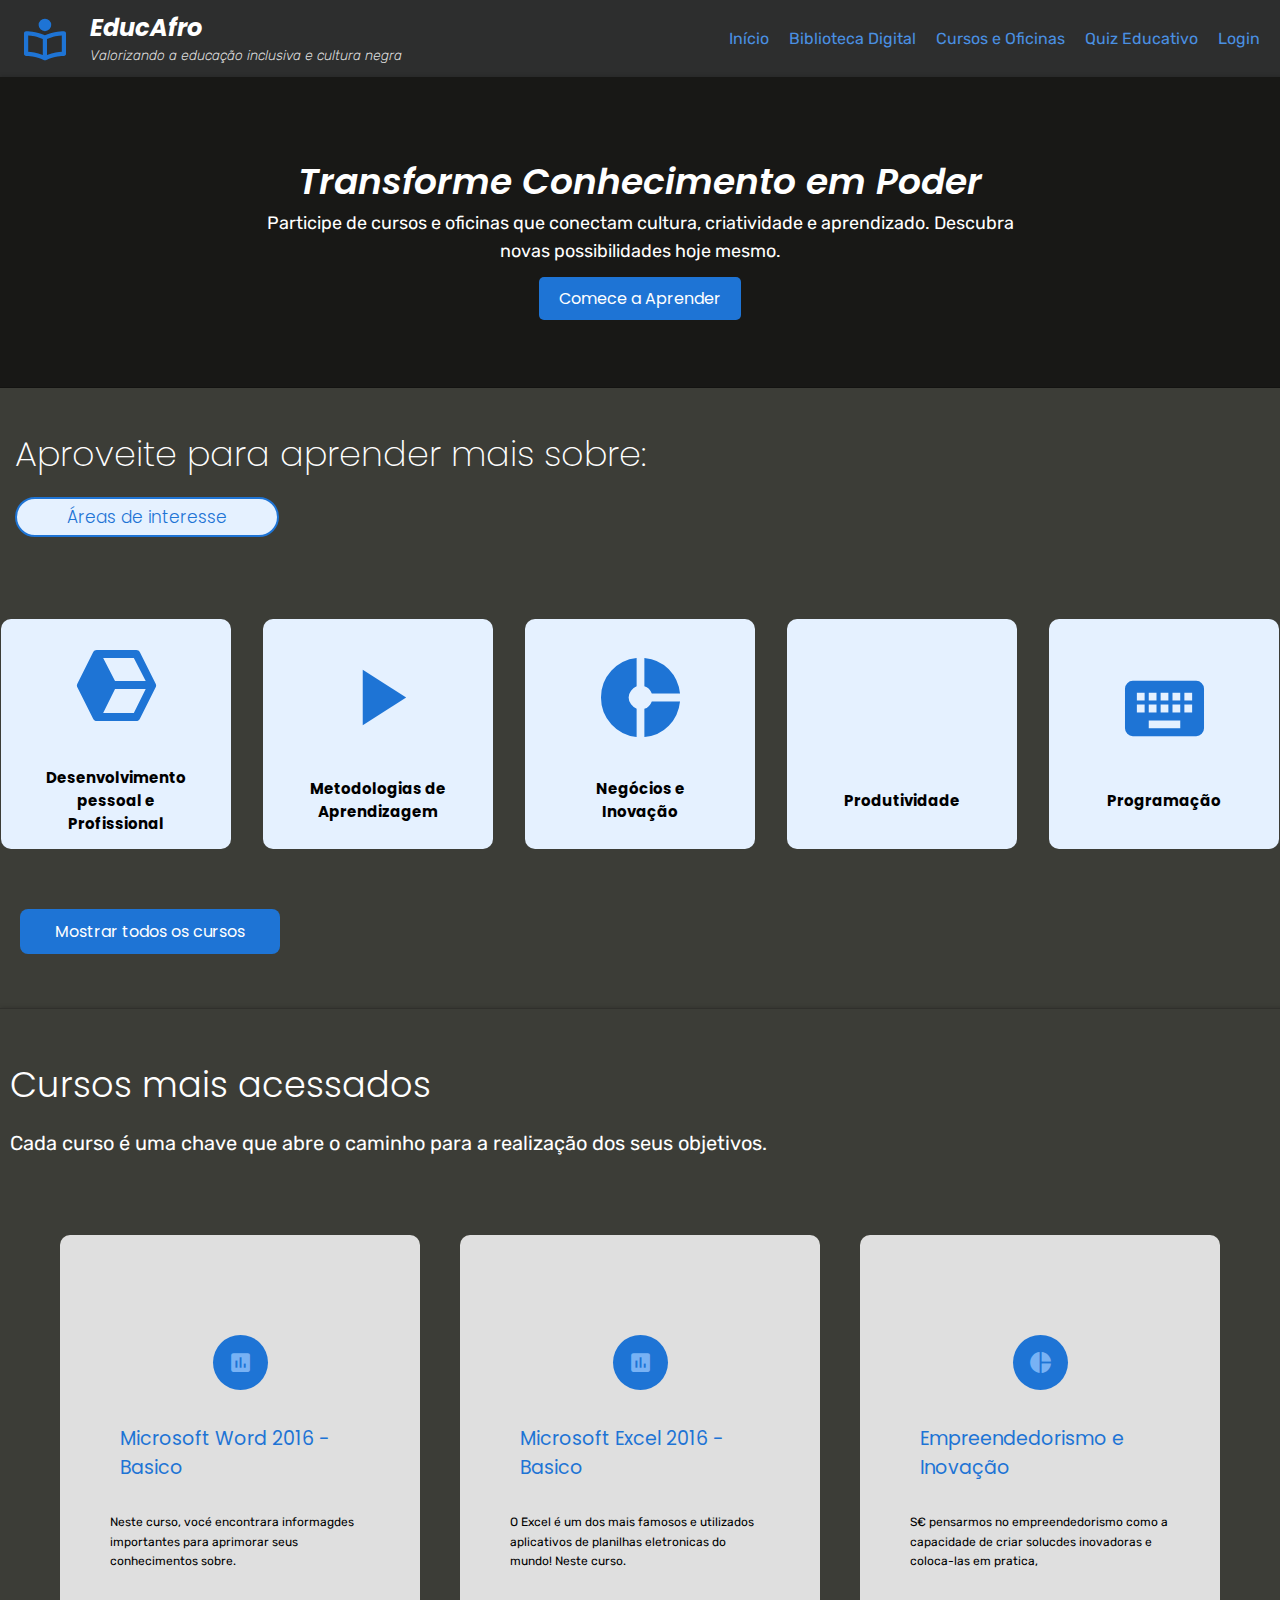
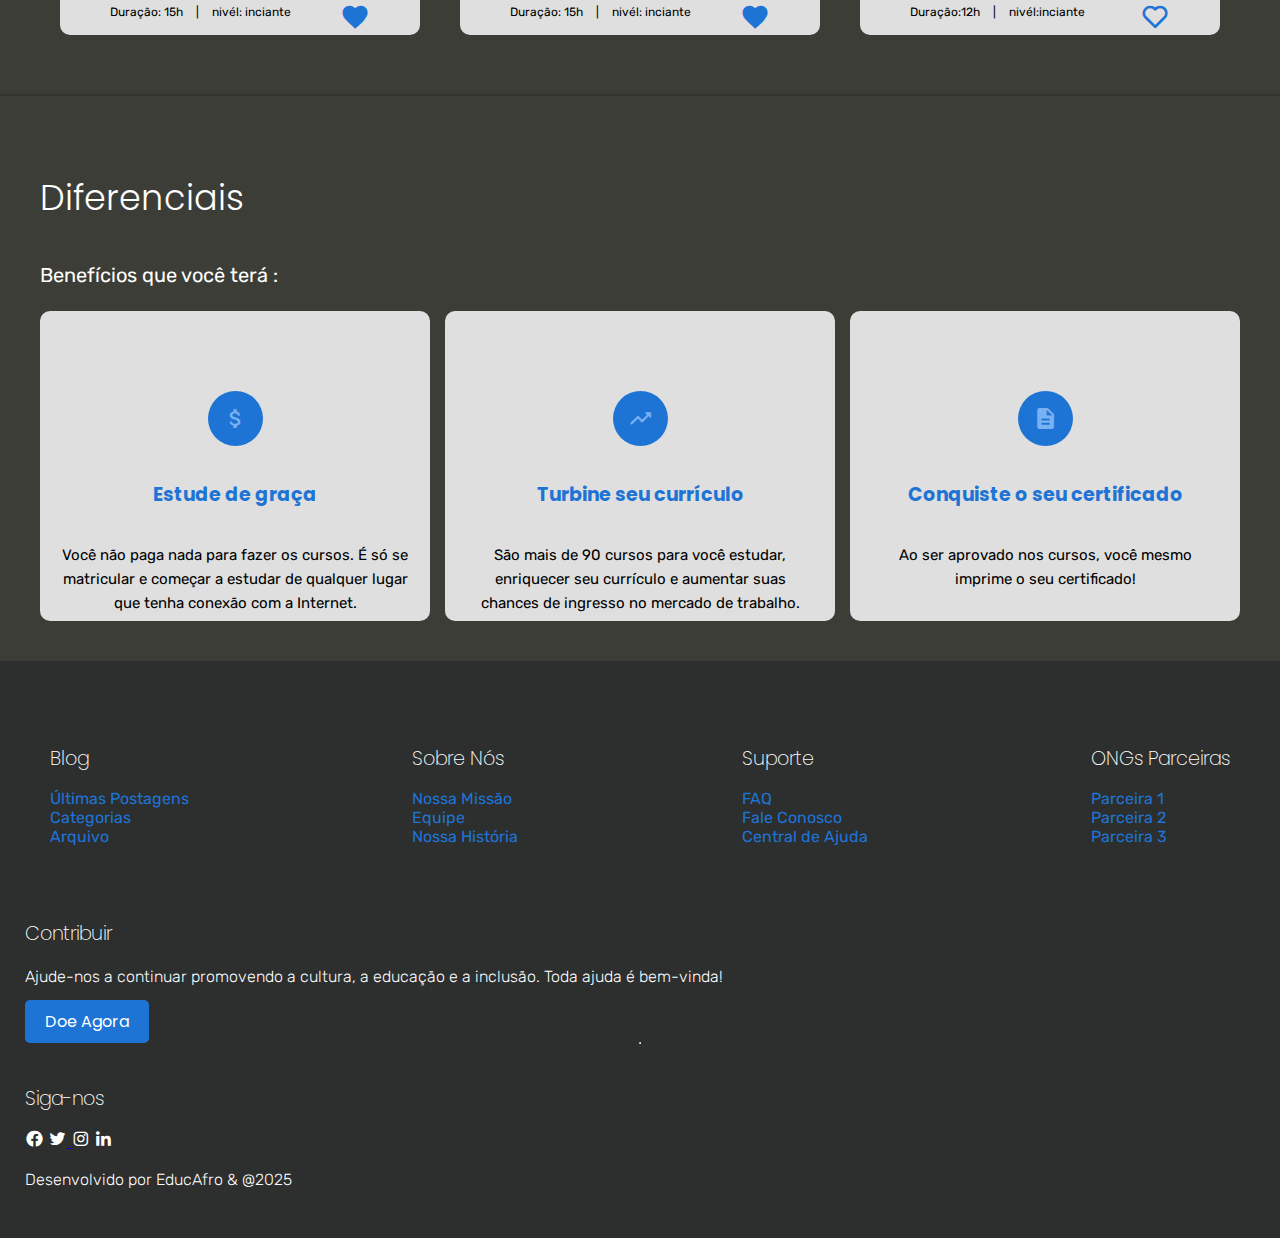
<file: cursos.html>
<!DOCTYPE html>
<html lang="pt-br">
<head>
    <meta charset="UTF-8">
    <meta name="viewport" content="width=device-width, initial-scale=1.0">
    <title>Cursos e Oficinas</title>
 <link rel="stylesheet" href="couses_libary.css">
 <link rel="stylesheet" href="style.css">
 <link href='https://unpkg.com/boxicons@2.1.4/css/boxicons.min.css' rel='stylesheet'>
 <link href="https://fonts.googleapis.com/icon?family=Material+Icons" rel="stylesheet">
 

</head>
<body>
    <header>
        <div class="logo">
            <div class="logo_logo">
              <i class='bx bx-book-reader'></i>
              <div class="logo_txt">
                <h1>EducAfro</h1>
                <p>Valorizando a educação inclusiva  e cultura negra</p>
              </div>
            </div>
        </div>
        <nav class="navbar">
            <div class="navbar_links">
              <ul class="list_links">
                  <li><a href="index.html">Início</a></li>
                  <li><a href="obras.html">Biblioteca Digital</a></li>
                  <li><a href="cursos.html">Cursos e Oficinas</a></li>
                  <li><a href="quiz.html">Quiz Educativo</a>
                   
                  </li>
                  <li class="login" ><a href="login.html">Login</a>
            
                  </li>
              </ul>
            </div>
    
        </nav>
    </header>

    <section class="hero-courses">
        <div class="hero-courses_content">
            <h2>Transforme Conhecimento em Poder</h2>
            <p class="text-hero">Participe de cursos e oficinas que conectam cultura, criatividade e aprendizado. Descubra novas possibilidades hoje mesmo.</p>
            <a href="/cadastro.html" class="btn-cta">Comece a Aprender</a>
        </div>
    </section>
  
<section id="courses-section" >
    <div class="section-course-text">
      <h1 class="tittle-destaques-courses">Aproveite para aprender mais sobre: </h1>
      <h3 class="subtittle-destaques-courses">Áreas de interesse</h3>
    </div>

    <div class="container-cards-courses">
      <!-- Card 1 -->
      <div class="card-courses" ">
        <i class='bx bxs-cube-alt' ></i>
        <h2>Desenvolvimento pessoal e Profissional</h2>
        </div>
     
      <!-- Card 2 -->
      <div class=" card-courses">
        <i class="material-icons">play_arrow  </i>
        <h2>Metodologias de Aprendizagem</h2>
        </div>
       
    
      <!-- Card 3 -->
      <div class="card-courses">
        <i class="material-icons">donut_small </i>
        <h2>Negócios e Inovação</h2>
        </div>

        <div class=" card-courses">
          <i class="material-icons">analytics </i>
          <h2>Produtividade</h2>
          </div>
       
          


          <div class=" card-courses">
            <i class="material-icons">keyboard</i>
            <h2>Programação</h2>
            </div>
      </div>
      <a href="#" class="btn-courses">Mostrar todos os cursos</a>
  </section>

  <section class="cursos-mais-acessados">
    <h2>Cursos mais acessados</h2>
    <h3>Cada curso é uma chave que abre o caminho para a realização dos seus objetivos.</h3>

    <div class="container-cursos-mais-acessados">
      <div class="card-cursos-mais-acessados">
        <div class="titulo">
          <i class="material-icons">  insert_chart</i>
          <h3>Microsoft Word 2016 - Basico</h3>
        </div>
        
        <p>Neste curso, vocé encontrara informagdes importantes para aprimorar seus conhecimentos sobre.</p>

        <div class="icons-courses">
          <i class="material-icons"> favorite</i>
          <div class="icons-text">
            <p>Duração: 15h <span class="divisão"> | </span><span class="level"></span>nivél: inciante</p>
          
          </div>
        </div>
      </div>

      <div class="card-cursos-mais-acessados">
        <div class="titulo">
          <i class="material-icons">  insert_chart</i>
            
          <h3>Microsoft Excel 2016 - Basico</h3>
        </div>
        
        <p>O Excel  é um dos mais famosos e utilizados aplicativos de planilhas eletronicas do mundo! Neste curso.</p>

       <div class="icons-courses">
          <i class="material-icons"> favorite</i>
          <div class="icons-text">
            <p>Duração: 15h <span class="divisão"> | </span><span class="level"></span>nivél: inciante</p>
          
          </div>
        </div>
      </div>

      <div class="card-cursos-mais-acessados">
        <div class="titulo">
          <i class="material-icons"> pie_chart</i>
          <h3>Empreendedorismo e Inovação</h3>
        </div>
        
        <p>S€ pensarmos no empreendedorismo como a capacidade de criar solucdes inovadoras e coloca-las em pratica,</p> 
        
        <div class="icons-courses">
        <i class='bx bx-heart'></i>
        <div class="icons-text">
          <p>Duração:12h<span class="divisão"> | </span><span class="level"></span>nivél:inciante</p>
          
        </div>
      </div>
      </div>
     
    </div>
  </section>
  

  <section class="beneficios">
    <div class="beneficios-text">
      <h3 class="tittle-beneficios">Diferenciais</h3>
      <p class="pg-beneficios">Benefícios
        que você terá :</p>
    </div>

    <div class="container-beneficios">
      <div class="cards-beneficios">
      

          <div class="card-completyly">
            <div class="titulo">
              <i class="material-icons">  attach_money</i>
              <h3>Estude de
                graça</h3>
            </div>
            <p>Você não paga nada para fazer os cursos. É só se matricular e começar a estudar de qualquer lugar que tenha conexão com a Internet.</p>
          </div>
        
          <div class="card-completyly">
          <div class="titulo">
            <i class="material-icons"> trending_up</i>
            <h3>Turbine
              seu currículo</h3>
          </div>
          <p>São mais de 90 cursos para você estudar, enriquecer seu currículo e aumentar suas chances de ingresso no mercado de trabalho.</p>
          </div>

          <div class="card-completyly">
          <div class="titulo">
            <i class="material-icons">  description</i>
            <h3>Conquiste o seu certificado</h3>
          </div>
          <p>Ao ser aprovado nos cursos, você mesmo imprime o seu certificado!</p>
      </div>

    </div>
    </div>
  </section>

  <footer id="footer-home" >
    <div class="container">
      <div class="row">
        <!-- Blog -->
        <div class="col-md-2">
          <h5>Blog</h5>
          <ul class="list-unstyled">
            <li><a href="blog.html" class="text-light">Últimas Postagens</a></li>
            <li><a href="blog-categorias.html" class="text-light">Categorias</a></li>
            <li><a href="blog-arquivo.html" class="text-light">Arquivo</a></li>
          </ul>
        </div>
        <!-- Sobre Nós -->
        <div class="col-md-2">
          <h5>Sobre Nós</h5>
          <ul class="list-unstyled">
            <li><a href="sobre.html" class="text-light">Nossa Missão</a></li>
            <li><a href="equipe.html" class="text-light">Equipe</a></li>
            <li><a href="historia.html" class="text-light">Nossa História</a></li>
          </ul>
        </div>
        <!-- Suporte -->
        <div class="col-md-2">
          <h5>Suporte</h5>
          <ul class="list-unstyled">
            <li><a href="faq.html" class="text-light">FAQ</a></li>
            <li><a href="contato.html" class="text-light">Fale Conosco</a></li>
            <li><a href="ajuda.html" class="text-light">Central de Ajuda</a></li>
          </ul>
        </div>
        <!-- ONGs Parceiras -->
        <div class="col-md-2">
          <h5>ONGs Parceiras</h5>
          <ul class="list-unstyled">
            <li><a href="parceira1.html" class="text-light">Parceira 1</a></li>
            <li><a href="parceira2.html" class="text-light">Parceira 2</a></li>
            <li><a href="parceira3.html" class="text-light">Parceira 3</a></li>
          </ul>
        </div>
       </div> <!-- Contribuir -->
        <div class="sec-donate">
          <h5>Contribuir</h5>
          <p>Ajude-nos a continuar promovendo a cultura, a educação e a inclusão. Toda ajuda é bem-vinda!</p>
          <a href="doar.html" class="btn btn-footer-donate">Doe Agora</a>
        </div>
      <hr class="my-4 border-light">
      
      <div class="row2">
        <!-- Redes Sociais -->
        <div class="links_redes_sociais">
          <h5>Siga-nos</h5>
          <a href="#"><i class='bx bxl-facebook-circle '></i></a>
          <a href="#" ><i class='bx bxl-twitter'></i>
          </a>
          <a href="#" class="text-light me-2"><i class='bx bxl-instagram'></i></a>
          <a href="#" class="text-light me-2"><i class='bx bxl-linkedin'></i></a>
        </div>
        <!-- Nome do Desenvolvedor -->
        <div class="end-footer">
          <p class="end-footer_pg" >Desenvolvido por EducAfro & @2025</p>
       
        </div>
      </div>
    </div>
  </footer>
  
</body>
</html>
</file>
<file: couses_libary.css>
.hero-courses{
    background: linear-gradient(rgba(0, 0, 0, 0.6), rgba(0, 0, 0, 0.6)), url('https://images.pexels.com/photos/574069/pexels-photo-574069.jpeg?auto=compress&cs=tinysrgb&w=1260&h=750&dpr=1');
    background-size: cover;
    background-position: center center;
    height: 300px;
    display: flex;
    justify-content: center;
    align-items: center;
    color:var(--color-font);
    text-align: center;
    padding: 5px;
    border-bottom: 1px solid rgba(0, 0, 0, 0.2);
    box-shadow: 10px 10px 5px 10px rgba(0, 0, 0, 0.2);
}

.hero-courses h2 {
  font-family: var(--font-titles);
  font-weight: 600;
  font-style: italic;
  font-size: 36px;
  margin: 0;
 
}

.text-hero{
    margin: 0 auto;
    width: 750px;
    font-size: 18px;
    margin-bottom: 20px;
    font-family:var(--font-pg) ;
}

.btn-cta {
  font-weight: 400;
   font-family: var(--font-buttons);
    background-color:var(--color-buttons);
    color:var(--color-font);
    padding: 10px 20px;
    border: none;
    border-radius: 5px;
    text-decoration: none;
    font-size: 16px;
    margin-top: 155px;
    transition: background-color 0.3s;
}

.btn-cta:hover {
    border:2px solid  var(--color-buttons);
    color:var(--color-buttons) ;
    font-weight: 700;
    background-color: transparent;
}
/*banner principal end*/


/*courses-section start*/
#courses-section{
    display: flex;
    flex-direction: column;
    background-color:var(--color-background);
     width:100%;
     height: 560px;
}
.section-course-text{
   padding: 5px;
   margin: 10px;
   
}
.tittle-destaques-courses{
    font-family: var(--font-titles);
    font-size: 35px;
    color: var(--color-font);
    font-weight: 200;
}
.subtittle-destaques-courses{
    color: var(--color-buttons);
    font-weight: 300;
    font-size: 17px;
    background-color: var(--color-background-card-tittle);
    padding: 5px;
    width: 20%;
    border-radius: 30px;
    text-align: center;
    border: 2px solid var(--color-buttons) ;
    font-family: var(--font-titles);
}
   

.container-cards-courses{
    background-color:var(--color-background);
    height: 500px;
    padding: 50px 0;
    display: flex;
    flex-direction: row;
    justify-content: space-around;
    align-items: center;
    flex-wrap: wrap;
    gap: 30px;
   
}
.card-courses{
    display: flex;
     flex-direction:column ;
     justify-content: center;
    background-color: var(--color-background-card-tittle);
    width: 150px;
    padding: 40px 40px;
    border-radius: 10px;
    height: 150px;
    
   
}
.card-courses:hover{
    transform: scale(1.05);
    box-shadow: 0 4px 15px rgba(0, 0, 0, 0.2);
    border: 2px solid var(--color-buttons); 
}
.card-courses h2{
 font-size: 15px;
 text-align: center;
 font-family: var(--font-buttons);
}
.card-courses i{
 font-size: 95px;
 padding: 20px;
 color: var(--color-buttons);
 text-align: center;

}
.btn-courses {
   background-color: var(--color-buttons);
   border: none;
   font-family: var(--font-buttons);
    color: var(--color-font);
    text-align: center;
    text-decoration: none;
    width: 250px;
    padding: 10px 5px;
    border-radius: 8px;
    margin-top: 10px;
    margin-left: 20px;
    transition: background-color 0.3s ease, transform 0.2s ease;
}
.btn-courses:hover{
    border:2px solid  var(--color-buttons);
      color:var(--color-buttons) ;
      font-weight: 700;
      background-color: transparent;
}
/*courses-section end*/


.cursos-mais-acessados {
    border-top: 1px solid rgba(0, 0, 0, 0.2);
    box-shadow: 10px 10px 5px 10px rgba(0, 0, 0, 0.2);
    background-color:var(--color-background);
    /*padding: 40px 20px;*/
    margin-top: 60px;
    padding-top: 20px;
}
.cursos-mais-acessados h2{
    font-family: var(--font-titles);
    font-size: 35px;
    color: var(--color-font);
    font-weight: 300;
    margin-left: 10px;
}
.cursos-mais-acessados h3{
    font-family: var(--font-pg);
    font-size: 20px;
    color: var(--color-font);
    font-weight: 400;
    margin-left: 10px;
}
.titulo h3{
    font-size: 17px;
    color: var(--color-buttons);
}
.titulo i{
    background-color: var(--color-buttons);
    font-size: 50px;
    padding: 15px;
    color: var(--color-button-hover);
    border-radius: 50%;
}
.card-cursos-mais-acessados p{
    font-family: var(--font-pg);
    font-size: 12px;
}
.icons-courses .icons-text .divisão, .level{
    margin-left: 10px;
}
.icons-courses i{
    color: var(--color-buttons);
    font-size: 30px;
}
.icons-courses i:hover{
    color: var(--color-button-hover);
}
.container-cursos-mais-acessados {
    display: flex;
    flex-direction: row;
    justify-content: center;
    align-items: center;
    gap: 40px;
    padding: 60px;
}
.card-cursos-mais-acessados{
   
    padding: 100px 50px;
    width: 350px;
    height: 200px;
    display: flex;
    flex-direction: column;
    background-color: var(--color-background-card);
    border-radius: 10px;
}
.icons-courses {
    display: flex;
    flex-direction: row-reverse;
    justify-content: space-between;
    align-items: center;
    padding-bottom: 20px;
}
.icons-text{
    display: flex;
    flex-direction: column;
    justify-content: space-between;
}

.titulo{
    display: flex;
    flex-direction: row;
     justify-content: center;
     align-items: center;
    gap: 15px;
}

/*section-beneficios*/
.beneficios{
    background-color:var(--color-background);
    display: flex;
    flex-direction: column;
    padding:40px ;
    border-top: 1px solid rgba(0, 0, 0, 0.2);
    box-shadow: 10px 10px 5px 10px rgba(0, 0, 0, 0.2);
}
.card-completyly{
    width: 350px;
    height: 150px;
    padding: 80px 20px;
    background-color: var(--color-background-card);
    border-radius: 10px;
}
.cards-beneficios{
    display: flex;
    flex-direction: row;
    justify-content: space-between;
}
.titulo{
    display:flex;
    flex-direction: column;
    justify-content: center;
    align-items: center;
}
.titulo i{
    font-size: 25px;
}
.titulo h3{
    font-family: var(--font-titles);
    font-size: 19px;
    color: var(--color-buttons);
}
.card-completyly p{
     text-align: center;
    font-family: var(--font-pg);
    font-size: 15px;
    font-weight: 400;
   
}
.tittle-beneficios{
    font-family: var(--font-titles);
    font-size: 35px;
    color: var(--color-font);
    font-weight: 300;
}
.pg-beneficios{
    
    font-family: var(--font-pg);
    font-size: 20px;
    color: var(--color-font);
    font-weight: 400;
  
}

.hero-quiz{
    background: linear-gradient(rgba(0, 0, 0, 0.6), rgba(0, 0, 0, 0.6)), url('https://images.pexels.com/photos/278918/pexels-photo-278918.jpeg?auto=compress&cs=tinysrgb&w=1260&h=750&dpr=1');
    background-size: cover;
    background-position:center;
    height: 200px;
    display: flex;
    justify-content: center;
    align-items: center;
    color:var(--color-font);
    text-align: center;
    padding: 30px;
}
.hero-content-quiz h2{
    
font-family: var(--font-titles);
font-weight: 600;
font-style: italic;
font-size: 36px;
margin: 0;
}
.hero-content-quiz p{
    margin: 0 auto;
    width: 750px;
    font-size: 18px;
    margin-bottom: 20px;
    font-family:var(--font-pg) ;
}


#destaque-quiz{
  display: flex;
   flex-direction: column;
   justify-content: center;
   align-items: center;
   width: auto;
   height: 700px;
   padding: 10px;
   border: 1px solid rgba(0, 0, 0, 0.2);
   box-shadow: 10px 10px 5px 10px rgba(0, 0, 0, 0.2);
   background-color: var(--color-background);
}

#destaque-quiz .destaque-quiz-tittle{
 margin: 20px;
 font-family: var(--font-titles);
 color: var(--color-font);
 font-size: 35px;
 font-weight: 200;
}
.container-cards-quiz{
    display: flex;
    justify-content: center;
    align-items: center;
    width:auto;
    height: 550px;
    background-color: var(--color-background-card);
}
.lista-cards_quiz{
    display: flex;
    flex-direction: row;
    justify-content:space-between;
    gap: 80px;
    padding: 60px;
    background-color: var(--color-background);
  
}

.cards-card_item{
    display: flex;
    flex-direction: column;
    justify-content: center;
    align-items: center;
    padding: 40px;
    width: 250px;
    height: 350px;
    background-color:var(--color-background-card);
    border-radius: 10px;
}
.lista-cards_quiz .cards-card_item  .titulo-card{
    display: flex;
    flex-direction: row-reverse;
    justify-content: center;
    align-items: center; 
    gap:20px ;
    margin: 4px;
  }
   
  .lista-cards_quiz .titulo-card h3{
    font-size: 20px;
    font-family: var(--font-titles);
    color: var(--color-buttons);
    font-weight: 400;
  }

  .lista-cards_quiz .titulo-card .icon{
    border-radius: 50%;
    border: 2px solid var(--color-buttons); 
    background-color:var(--color-buttons);
    
}
.lista-cards_quiz .cards-card_item  .titulo-card .icon i{
    font-size: 25px;
    padding: 10px;
    color: var(--color-background-card);
}
.lista-cards_quiz .cards-card_item .btn-quiz{
    background-color:var(--color-buttons);
    align-items: center;
    justify-self: center;
    width: 80px;
    padding: 15px;
    border-radius: 5px;
    align-self: center;
    text-align: center;  
    text-decoration: none;
    text-align: center;
    color: var(--color-font);
    font-family: var(--font-buttons);
    font-size: 15px;
    font-weight: 400;
    transition: .2s ease;
}
.lista-cards_quiz .cards-card_item .btn-quiz:hover{
    background-color: transparent;
    color: var(--color-buttons);
    border: 2px solid var(--color-buttons);
    font-weight: 600;
}
.lista-cards_quiz .cards-card_item .cards-desc{
    margin: 10px;
 
   }   
   .lista-cards_quiz .cards-card_item .cards-desc p{
    font-size: 15px;
    font-family: var(--font-pg);
    font-weight: 400;
   }


   /* configs obras*/

   .container-obras_filtro{
    position: relative;
    max-width: 1350px;
    width: 100%;
    padding: 20px;
     margin: 50px auto;
   }
   .btn-filtro{
    padding: 10px 20px ;
    font: 18px;
    background:transparent;
    color: var(--color-buttons);
    border:2px solid var(--color-buttons);
    border-radius: 6px;
    cursor: pointer;
    box-shadow: 0 0 10px  rgba(0,0, 0, 0.05);
   }
   .filter_buttons{
    display: flex;
    gap: 10px; 
    justify-content: center;
    align-items: center;
    flex-wrap: wrap;
   }
   .obras{
    display: flex;
    justify-content: center;
    align-items: center; 

   }
   .active{
    background:var(--color-buttons);
    color: var(--color-background-card-tittle);
    font-family: var(--font-titles);
   }
   .cards-fitros{
    margin-top: 25px;
    display: flex;
    gap: 25px;
    flex-wrap: wrap;
    
   }
   .cards_obras{
    flex-basis: 300px;
    background-color: #fff;
    padding: 3px;
    border-radius: 8px;
    flex-grow: 1;
    justify-content: center;
    align-items: center;
   }
    .hide{
    display: none;
   }
   .card-img{
    width: 100%;
    height: 210px;
    object-fit: cover;
    border-radius: 8px 8px 0 0 ;
   }
   .card-body{
    padding: 15px 20px 20px;
   }
   .card-tittle-obras{
    align-self:center ;
    font-size: 25px;
    font-weight: 500;
    color: black;
    font-family: var(--font-titles);
   }
   .card-text{
    align-self:center ;
    font-size: 12px;
    font-weight: 500;
    color: var(--color-button-hover);
    font-family: var(--font-pg);
   }
</file>
<file: style.css>
@import url('https://fonts.googleapis.com/css2?family=Gloock&display=swap');

@import url('https://fonts.googleapis.com/css2?family=Poppins:ital,wght@0,100;0,200;0,300;0,400;0,500;0,600;0,700;0,800;0,900;1,100;1,200;1,300;1,400;1,500;1,600;1,700;1,800;1,900&display=swap');

@import url('https://fonts.googleapis.com/css2?family=Rubik:wght@300..900&display=swap');

:root{
  --color-background:#3C3D37/*#4A4947/*#1A1A1D/*#878787*/ ;
  --color-header_footer:#2d2e2e;
  --color-font-header_footer:#4A90E2;
  --color-buttons:#1e74d5;
  --color-font:#fff;
  --color-button-hover:#78b2f4;
  --color-button-hover-border:#80b9fb;
  --color-background-card:#dfdfdf;
  --color-background-card-tittle:#e5f1ff;
  --font-weight:400;
  --font-buttons:"poppins", 'sans-serif';
  --font-titles:"poppins";
  --font-pg:'rubik';

 
}
body {
    margin: 0;
     padding: 0;
     box-sizing: border-box;
    background-color: var(--color-background);
}

/* Header */
header {
    display: flex;
    justify-content: space-between;
    align-items: center;
    background-color:var(--color-header_footer);
    padding: 10px 20px;
}
.logo_logo{
     display: flex;
     justify-content: center;
     align-items: center;
     font-family: var(--font-titles);
     font-weight: 600;
     
     gap: 20px;
}
.logo_logo i{
  font-size: 50px;
  color: var(--color-buttons);
}

.logo h1 {
    margin: 0;
    font-size: 24px;
    color: var(--color-font);
    font-style: italic;
}

.logo p {
    margin: 0;
    font-size: 14px;
   color: var(--color-background-card);
    font-family: var(--font-pg);
    font-weight: 100;
    font-style: italic;
}
.logo img{
    width: 100px;
    height: auto;
}

/* Navbar */
.navbar{
    display: flex;
    flex-direction: row;
    gap: 20px;
}

.list_links{
    display: flex;
    flex-direction: row;
    gap: 20px;
   list-style: none;
   font-family: var(--font-pg);
}
.list_links li a{
  text-decoration: none;
  font-weight: 400;
  color:var(--color-font-header_footer);
   transition: 0.2s ease;
  
}
/*.list_links a:hover{
   
}*/
.list_links a:hover{

  border: 2px solid var(--color-button-hover-border);
  padding: 10px;
  background-color: var(--color-button-hover);
  border-radius: 30px;
  font-weight: 700;
  transition: 0.2s ease;
   color:var(--color-font);  
    font-weight: 600;
}
.list_links  .login, .quiz{
   display: flex;
   flex-direction: row-reverse;
   gap: 10px;
}
.list_links .login i, .quiz i{
  font-size: 25px;
  color: var(--color-font-header_footer);
}



/*banner principal*/
.hero {
    background: linear-gradient(rgba(0, 0, 0, 0.6), rgba(0, 0, 0, 0.6)), url('https://images.pexels.com/photos/5999812/pexels-photo-5999812.jpeg?auto=compress&cs=tinysrgb&w=1260&h=750&dpr=1');
    background-size: cover;
    background-position:center;
    height: 400px;
    display: flex;
    justify-content: center;
    align-items: center;
    color:var(--color-font);
    text-align: center;
    padding: 50px;
   
}

.hero h2 {
  font-family: var(--font-titles);
  font-weight: 600;
  font-style: italic;
  font-size: 36px;
  margin: 0;
 
}

.text-hero{
    margin: 0 auto;
    width: 750px;
    font-size: 18px;
    margin-bottom: 20px;
    font-family:var(--font-pg) ;
}

.btn-cta {
  font-weight: 400;
   font-family: var(--font-buttons);
    background-color:var(--color-buttons);
    color:var(--color-font);
    padding: 10px 20px;
    border: none;
    border-radius: 5px;
    text-decoration: none;
    font-size: 16px;
    margin-top: 155px;
    transition: background-color 0.3s;
}

.btn-cta:hover {
    border:2px solid  var(--color-buttons);
    color:var(--color-buttons) ;
    font-weight: 700;
    background-color: transparent;
}
/*banner principal end*/

/* seção de Cards */
#destaques-courses {
    display: flex;
    flex-direction: column;
    justify-content: center;
    align-items: center;
    padding: 70px 20px;
    background-color:var(--color-background); 
   
  }
  
  .text-destaques-courses {
    margin-bottom: 15px;
    color:var(--color-font);
    font-weight: 200;
    font-size: 35px;
    font-family: var(--font-titles);
  }
  
  .container-cards{
    display: flex;
    flex-direction: row;
    flex-wrap: wrap;
    justify-content:space-between;
   
   
  }
  /* Cards */
  
  .card {
    display: flex;
    flex-direction: column;
    justify-content: center;
    align-items: center;
    border: none;
    transition: transform 0.2s ease, box-shadow 0.2s ease;
    padding: 20px;
    background-color: var(--color-background-card);
    border-radius: 10px;
    width:30%;
    border-radius: 10px;
    height: auto;
    
  }
  
  .card:hover {
    transform: scale(1.05);
    box-shadow: 0 4px 15px rgba(0, 0, 0, 0.2);
    border: 2px solid var(--color-buttons);
  }
  .card-body .card-title{
    color: var(--color-buttons);
    background-color: var(--color-background-card-tittle);
    padding: 10px;
    width: 50%;
    border-radius: 30px;
    text-align: center;
    border: 2px solid var(--color-buttons) ;
    font-family: var(--font-titles);

  }

  .card-body .card-text{
    color:var(--color-font-destaque-cards) ;
    font-weight: var(--font-weight);
    font-family: var(--font-pg);
    
  }
  .card-img-top{
  align-self: center;
  width:200px;
  height: auto;
  border-radius: 20px;
  }
  .card-body a{
    text-align: center;
    text-decoration: none;
    font-weight: 500;
  }
  
  /* Botões */
  .btn {
    background-color:var(--color-buttons);
    color:var(--color-font);
    padding: 10px 20px;
    border-radius: 5px;
    transition: background-color 0.3s ease, transform 0.2s ease;
    font-family: var(--font-buttons);
    justify-content: center;
    align-items: center;
  }
  
  .btn:hover{
    
      border:2px solid  var(--color-buttons);
      color:var(--color-buttons) ;
      font-weight: 700;
      background-color: transparent;
  
  }
  
  .btn:focus {
    outline: none;
    box-shadow: 0 0 5px var(--color-buttons);
  }
  
/*seção cards end*/

/*seção carrousel*/
  #destaques-biblioteca{
    display: flex;
    flex-direction: column;
    justify-content: center;
    align-items: center;
    height: 100vh;
    background-color: var(--color-background); 
}
.destaques-biblioteca_tittle{
  color: var(--color-font);
  font-size: 35px ;
  margin-bottom: 15px;
  font-family: var(--font-titles);
  font-weight: 200;
}
  
  .slider-wrapper{
    overflow: hidden;
    width: 1200px;
    margin:0 70px 50px ;
}
.card-list .card-item{
color: var(--color-font-destaque-cards);
  width: 50px;
  padding: 15px 0  15px 0;
  display: flex;
  flex-direction: column;
  justify-content: center;
  align-items: center;
  border-radius: 8px;
  background-color: var(--color-background-card);
 
}
.card-list .card-item img{
    width: 150px;
    height: 150px;
    border-radius: 50%;
    border: 3px solid var(--color-buttons);
    padding: 8px;
}
.obra-name{
  color: var(--color-buttons);
  font-family: var(--font-titles);
  font-weight: 500;
}
 .obra-info{
    font-size: 1.15rem;
    font-weight:300 ;
    font-family: var(--font-pg);
   
}
.card-list .card-item .message-button{
  background-color:var(--color-buttons);
  color:var(--color-font);
    font-size: 1.25rem;
    padding: 10px 35px ;
    font-weight:200 ;
    border-radius: 6px;
    border: 1px solid transparent;
    transition: 0.2s ease;
    font-family: var(--font-buttons);
}
.card-list .card-item .message-button:hover{
       border:2px solid  var(--color-buttons);
      color:var(--color-buttons) ;
      font-weight: 700;
      background-color: transparent;
}
.slider-wrapper .swiper-pagination-bullet{
  background-color:var(--color-buttons);
   height: 15px;
   width: 15px;
}
.slider-wrapper .swiper-slider-button{
   color:var(--color-buttons);
   margin-top: -50px;
}
.slider-wrapper .swiper-slider-button:hover{
color:var(--color-button-hover);
}

.author-info{
  text-transform:capitalize;
  margin: 5px;

}
/*seção carrousel end*/



/*seção- comunidade*/
.sec-comunity {
  background: linear-gradient(rgba(0, 0, 0, 0.6), rgba(0, 0, 0, 0.6)), 
              url('https://plus.unsplash.com/premium_photo-1723651236713-47f93bc78e98?q=80&w=1470&auto=format&fit=crop&ixlib=rb-4.0.3&ixid=M3wxMjA3fDB8MHxwaG90by1wYWdlfHx8fGVufDB8fHx8fA%3D%3D')   center/cover no-repeat;
  color:var(--color-font);
  padding: 50px;
  background-color: var(--section_destaques-enjoy);
}

.sec-comunity .content {
   max-width: 700px;
   margin: auto;
}

.sec-comunity .comunity_tittle {
  font-size: 2.5rem;
  font-weight: 400;
  color: var(--color-buttons);
  font-family: var(--font-titles);
}

.sec-comunity .comunity_paragraph {
  font-size: 1.2rem;
  font-family: var(--font-pg);
  font-weight: 200;
}

.sec-comunity .buttons a {
  text-decoration: none;
  font-size: 1rem;
  padding: 10px 20px;
  border-radius: 5px;
  margin: 5px;
  transition: all 0.5s ease;
}

/* Botão principal */
.btn-principal {
  background-color: var(--color-buttons);
  color: var(--color-font);
 
}

.btn-principal:hover {
  transform: scale(1.1);
}

/* Botão secundário */
.btn-segundario {
  background-color: transparent;
  border: 2px solid var(--color-font);
  color: var(--color-font);
}

.btn-segundario:hover {
  background-color: var(--color-buttons);
  color: var(--color-font);
 
}
/*seção comunidade end*/


/* seção sobre mim */
.main-section {
  display: flex;
  flex-direction: row;
  align-items: center;
  justify-content: space-between;
  padding: 40px 20px;
  background-color: var(--color-background); 
  overflow: hidden; 
  
}

.text-content {
  flex: 1;
  padding-right: 20px;
  width: 780px;
}

.text-content .text-content-tittle {
  font-size: 36px;
  font-weight: bold;
  margin-bottom: 20px;
  color: var(--color-font);
  font-family: var(--font-titles);
}

.text-content .text-content-paragraph {
  font-size: 18px;
  color: var(--color-font);
  line-height: 1.6;
  font-family: var(--font-pg);
}

.text-content  .text-content-btn{
  padding: 15px 60px ;
  background-color:var(--color-buttons);
  border: none;
  color: var(--color-font); 
  text-decoration: none;
  text-align: center;
  font-size: 15px;
  border-radius: 10px;
  margin-top: 20px;
  font-family: var(--font-buttons);
}

.text-content  .text-content-btn:hover{
 background: transparent;
 border: 2px solid var(--color-button-hover);
 color: var(--color-button-hover);
 font-weight: 600;
}

/* Conteúdo de Imagem */
.image-content {
  flex: 1;
  text-align: right;
}
.img_container{
border-left: 25px solid var(--color-buttons);
height: 70vh;
}
.image-content img{
  width: 700px;
  height: 70vh;
  background-size: cover;

}
/* seção sobre mim  end */

/*footer home*/
.container{
  display: flex;
  flex-direction:column;
  padding: 25px;
  justify-content: center;
  
}
.row{
  padding: 25px;
  display: flex;
  flex-direction: row;
  justify-content: space-between;
}
.row2{
  display: flex;
  flex-direction: column;
}
#footer-home{
  background-color: var(--color-header_footer);
  color:var(--color-font);
}
#footer-home h5 {
  font-size: 1.2rem;
  margin-bottom: 1rem;
  font-weight: 200;
  font-family: var(--font-titles);
}

#footer-home ul {
  padding: 0;
  list-style: none;
}

#footer-home ul li a {
  color: var(--color-buttons);
  text-decoration: none;
  font-family: var(--font-pg);
}

#footer-home ul li a:hover {
  color:var(--color-font);
  text-decoration: underline;
}
.sec-donate p{
  font-family: var(--font-pg);
  font-weight: 300;
}
/* Botão-footer*/
.btn-footer-donate {
  background-color:var(--color-buttons);
  color: var(--color-font);
  border: none;
  text-decoration: none;
  text-align: center;
  padding: 10px 20px;
  border-radius: 5px;
  transition: all 0.3s ease;
}

.btn-footer-donate:hover {
  background-color: transparent;
  border:2px solid  var(--color-button-hover);
  color: var(--color-button-hover);
  transform: scale(1.1);
}

/* Redes Sociais */
 .row2 .links_redes_sociais a i {
  font-size: 1.2rem;
  transition: color 0.3s;
  color: var(--color-font);
}

.row2 .links_redes_sociais a i:hover {
  color: var(--color-buttons);
}

/* Divisória */
#footer hr {
  border-top: 1px solid #000000;
}

.end-footer_pg{
  font-family: var(--font-pg);
  font-weight: 200;
}
/*footer home end */



/*sobre nos*/


.about-container{
  max-width: 800px;
  margin: 20px auto;
  padding: 20px;
  background: var(--color-font);
  border-radius: 10px;
  box-shadow: 0 4px 10px rgba(0, 0, 0, 0.1);
}

h1 {
  font-size: 2.5rem;
  margin-bottom: 10px;
}

h2 {
  font-size: 1.8rem;
  margin-bottom: 15px;
}

p {
  line-height: 1.6;
  margin-bottom: 20px;
}

ul {
  list-style-type: disc;
  padding-left: 20px;
}

.team-members {
  display: flex;
  gap: 20px;
  flex-wrap: wrap;
}

.team-member {
  text-align: center;
  width: 150px;
}

.team-member img {
  width: 100%;
  border-radius: 50%;
  margin-bottom: 10px;
}

.about-footer {
  text-align: center;
  background-color: #1e1e2f;
  color: #fff;
  padding: 10px 20px;
}

.about-footer ul {
  list-style: none;
  padding: 0;
  display: flex;
  justify-content: center;
  gap: 10px;
}

.about-footer ul li a {
  color: #fff;
  text-decoration: none;
}

.about-footer ul li a:hover {
  text-decoration: underline;
}
</file>
